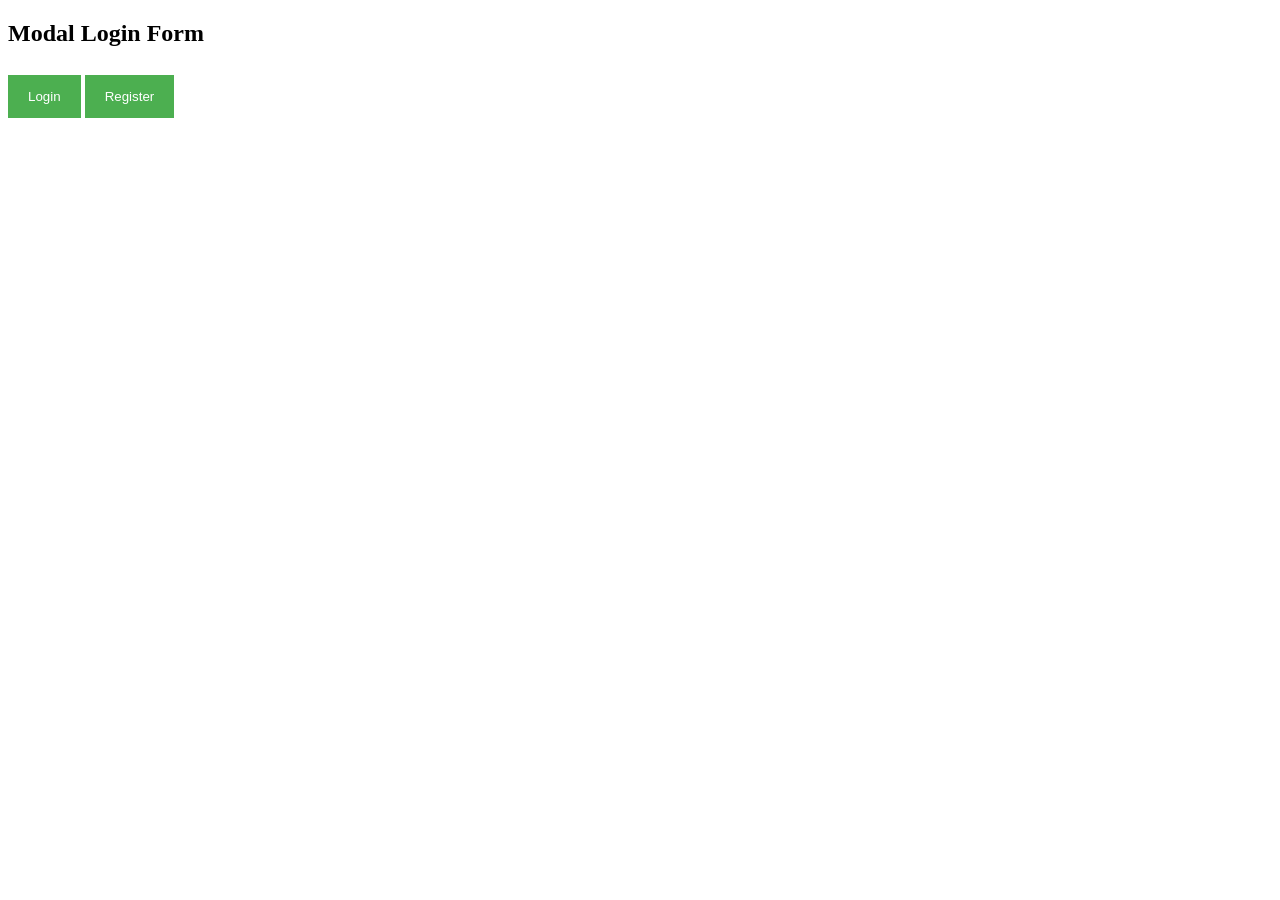
<file: src/main/webapp/Complete/Index.html>
<!DOCTYPE html>
<html>
 <head>
<link rel="stylesheet" type="text/css" href="css/index.css">
</head>
<body>

<h2>Modal Login Form</h2>

<button onclick="document.getElementById('id01').style.display='block'" style="width:auto;">Login</button>
<button onclick="document.getElementById('id01').style.display='block'" style="width:auto;">Register</button>

<div id="id01" class="modal">
  
  <form class="modal-content animate" action="events.html">
    <div class="imgcontainer">
      <span onclick="document.getElementById('id01').style.display='none'" class="close" title="Close Modal">&times;</span>
      <img src="src/img_avatar2.png" alt="Avatar" class="avatar">
    </div>

    <div class="container">
      <label><b>Username</b></label>
      <input type="text" placeholder="Enter Username" name="uname" required>

      <label><b>Password</b></label>
      <input type="password" placeholder="Enter Password" name="psw" required>
        
      <button type="submit">Login</button>
      <input type="checkbox" checked="checked"> Remember me
    </div>

    <div class="container" style="background-color:#f1f1f1">
      <button type="button" onclick="document.getElementById('id01').style.display='none'" class="cancelbtn">Cancel</button>
      <span class="psw">Forgot <a href="#">password?</a></span>
    </div>
  </form>
</div>

<script>
// Get the modal
var modal = document.getElementById('id01');

// When the user clicks anywhere outside of the modal, close it
window.onclick = function(event) {
    if (event.target == modal) {
        modal.style.display = "none";
    }
}
</script>

</body>
</html>
</file>
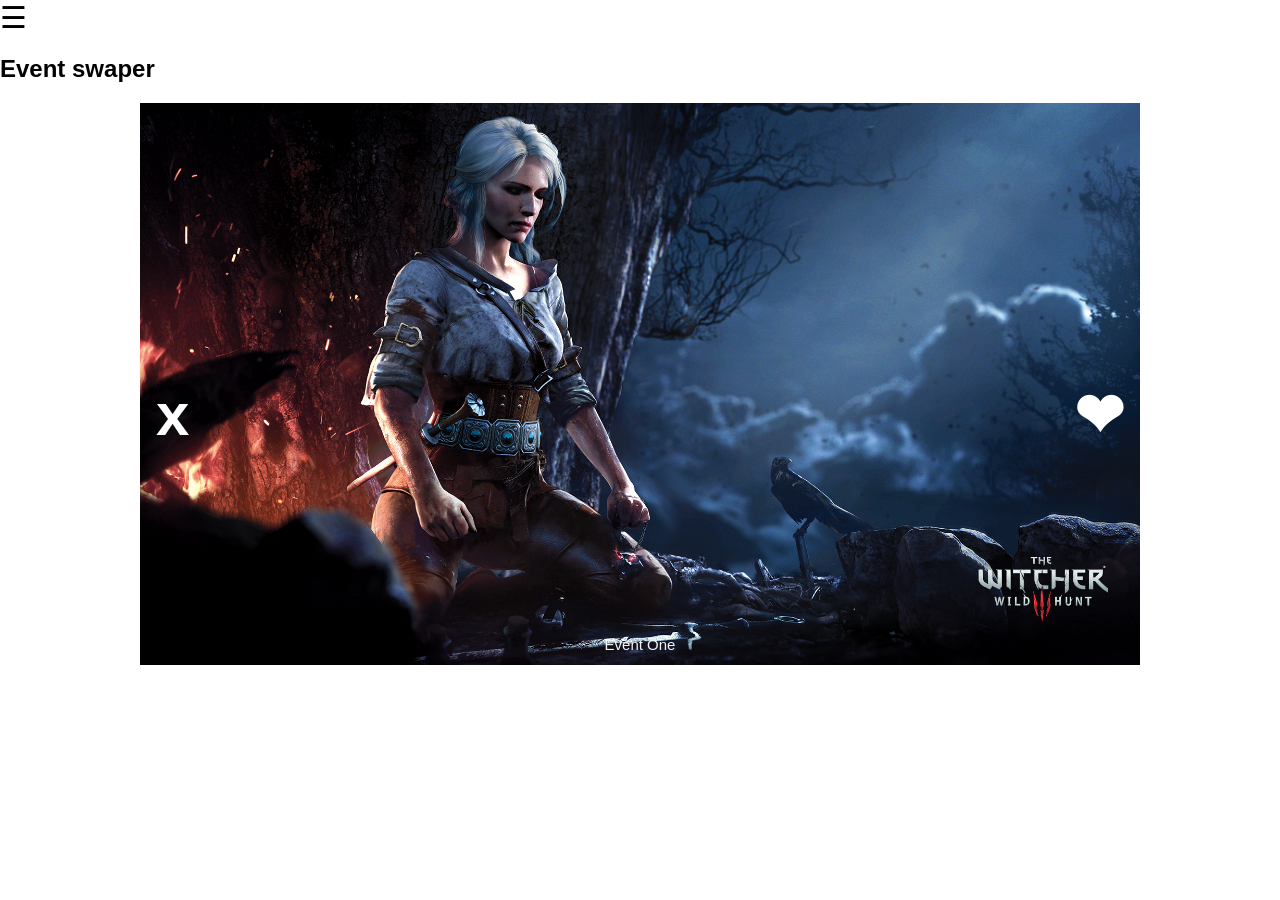
<file: src/main/webapp/Complete/events.html>
<!DOCTYPE html>
<html>
 <head>
<link rel="stylesheet" type="text/css" href="css/event.css">
</head>

<meta name="viewport" content="width=device-width, initial-scale=1">


<body>


<div id="mySidenav" class="sidenav">
  <a href="javascript:void(0)" class="closebtn" onclick="closeNav()">&times;</a>
  <a href="#">My Profile</a>
  <a href="#">My Events</a>
  <a href="#">My Routes</a>
  <a href="index.html">Logout</a>
</div>

<span style="font-size:30px;cursor:pointer" onclick="openNav()">&#9776;</span>
<h2>Event swaper</h2>

<script>
function openNav() {
    document.getElementById("mySidenav").style.width = "250px";
}

function closeNav() {
    document.getElementById("mySidenav").style.width = "0";
}
</script>

<div class="slideshow-container">

<div class="mySlides fade">
  <img src="src/event1.png" style="width:100%">
  <div class="text">Event One</div>
</div>

<div class="mySlides fade">
  <img src="src/event2.png" style="width:100%">
  <div class="text">Event Two</div>
</div>

<div class="mySlides fade">
  <img src="src/event3.jpg" style="width:100%">
  <div class="text">Event Three</div>
</div>

<a class="prev" onclick="plusSlides(-1)">&#120;</a>
<a class="next" onclick="plusSlides(1)">&#10084;</a>

</div>
<br>

<script>
var slideIndex = 1;
showSlides(slideIndex);

function plusSlides(n) {
  showSlides(slideIndex += n);
}

function currentSlide(n) {
  showSlides(slideIndex = n);
}

function showSlides(n) {
  var i;
  var slides = document.getElementsByClassName("mySlides");
  if (n > slides.length) {slideIndex = 1}    
  if (n < 1) {slideIndex = slides.length}
  for (i = 0; i < slides.length; i++) {
      slides[i].style.display = "none";  
  }
  slides[slideIndex-1].style.display = "block";  
  
}
</script>

</body>
</html>
</file>
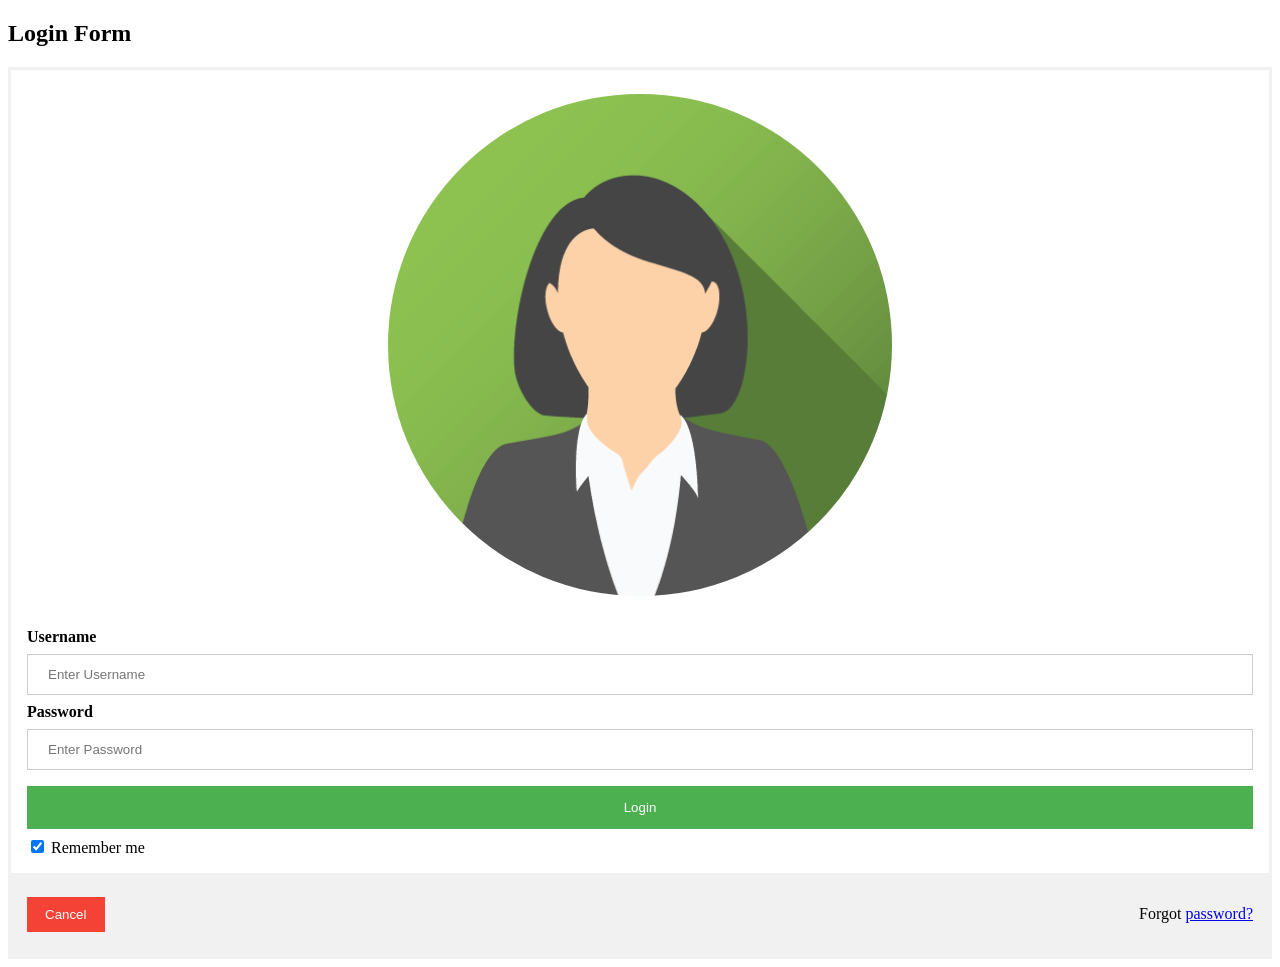
<file: src/main/webapp/html/LoginScreen/StartScreenWithDirectLogin.html>
<!DOCTYPE html>
<html>
<style>
form {
    border: 3px solid #f1f1f1;
}

input[type=text], input[type=password] {
    width: 100%;
    padding: 12px 20px;
    margin: 8px 0;
    display: inline-block;
    border: 1px solid #ccc;
    box-sizing: border-box;
}

button {
    background-color: #4CAF50;
    color: white;
    padding: 14px 20px;
    margin: 8px 0;
    border: none;
    cursor: pointer;
    width: 100%;
}

.cancelbtn {
    width: auto;
    padding: 10px 18px;
    background-color: #f44336;
}

.imgcontainer {
    text-align: center;
    margin: 24px 0 12px 0;
}

img.avatar {
    width: 40%;
    border-radius: 50%;
}

.container {
    padding: 16px;
}

span.psw {
    float: right;
    padding-top: 16px;
}

/* Change styles for span and cancel button on extra small screens */
@media screen and (max-width: 300px) {
    span.psw {
       display: block;
       float: none;
    }
    .cancelbtn {
       width: 100%;
    }
}
</style>
<body>

<h2>Login Form</h2>

<form action="action_page.php">
  <div class="imgcontainer">
    <img src="image/img_avatar2.png" alt="Avatar" class="avatar">
  </div>

  <div class="container">
    <label><b>Username</b></label>
    <input type="text" placeholder="Enter Username" name="uname" required>

    <label><b>Password</b></label>
    <input type="password" placeholder="Enter Password" name="psw" required>
        
    <button type="submit">Login</button>
    <input type="checkbox" checked="checked"> Remember me
  </div>

  <div class="container" style="background-color:#f1f1f1">
    <button type="button" class="cancelbtn">Cancel</button>
    <span class="psw">Forgot <a href="#">password?</a></span>
  </div>
</form>

</body>
</html>
</file>
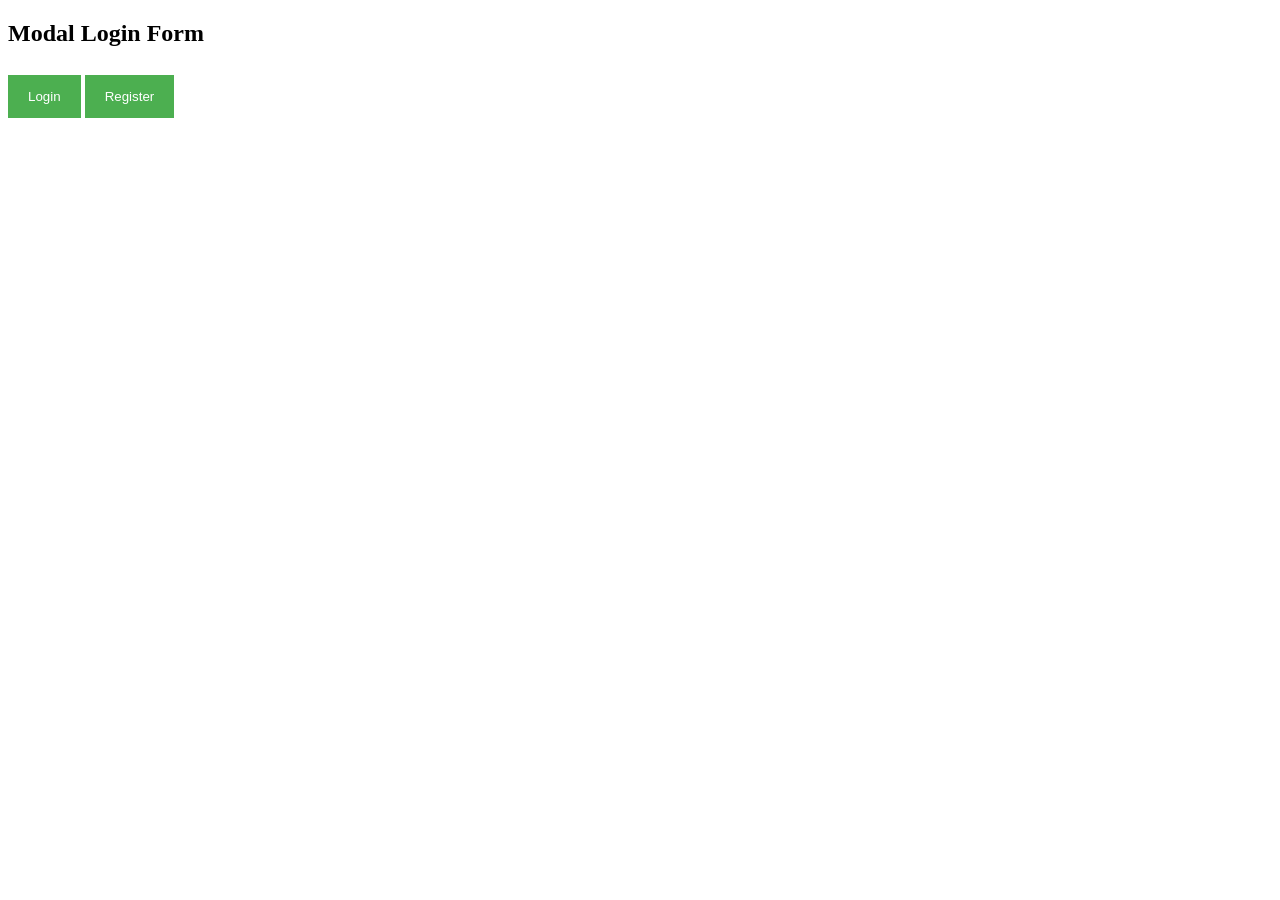
<file: src/main/webapp/html/LoginScreen/StartScreenWithLoginRegister.html>
<!DOCTYPE html>
<html>
<style>
/* Full-width input fields */
input[type=text], input[type=password] {
    width: 100%;
    padding: 12px 20px;
    margin: 8px 0;
    display: inline-block;
    border: 1px solid #ccc;
    box-sizing: border-box;
}

/* Set a style for all buttons */
button {
    background-color: #4CAF50;
    color: white;
    padding: 14px 20px;
    margin: 8px 0;
    border: none;
    cursor: pointer;
    width: 100%;
}

/* Extra styles for the cancel button */
.cancelbtn {
    width: auto;
    padding: 10px 18px;
    background-color: #f44336;
}

/* Center the image and position the close button */
.imgcontainer {
    text-align: center;
    margin: 24px 0 12px 0;
    position: relative;
}

img.avatar {
    width: 40%;
    border-radius: 50%;
}

.container {
    padding: 16px;
}

span.psw {
    float: right;
    padding-top: 16px;
}

/* The Modal (background) */
.modal {
    display: none; /* Hidden by default */
    position: fixed; /* Stay in place */
    z-index: 1; /* Sit on top */
    left: 0;
    top: 0;
    width: 100%; /* Full width */
    height: 100%; /* Full height */
    overflow: auto; /* Enable scroll if needed */
    background-color: rgb(0,0,0); /* Fallback color */
    background-color: rgba(0,0,0,0.4); /* Black w/ opacity */
    padding-top: 60px;
}

/* Modal Content/Box */
.modal-content {
    background-color: #fefefe;
    margin: 5% auto 15% auto; /* 5% from the top, 15% from the bottom and centered */
    border: 1px solid #888;
    width: 80%; /* Could be more or less, depending on screen size */
}

/* The Close Button (x) */
.close {
    position: absolute;
    right: 25px;
    top: 0;
    color: #000;
    font-size: 35px;
    font-weight: bold;
}

.close:hover,
.close:focus {
    color: red;
    cursor: pointer;
}

/* Add Zoom Animation */
.animate {
    -webkit-animation: animatezoom 0.6s;
    animation: animatezoom 0.6s
}

@-webkit-keyframes animatezoom {
    from {-webkit-transform: scale(0)} 
    to {-webkit-transform: scale(1)}
}
    
@keyframes animatezoom {
    from {transform: scale(0)} 
    to {transform: scale(1)}
}

/* Change styles for span and cancel button on extra small screens */
@media screen and (max-width: 300px) {
    span.psw {
       display: block;
       float: none;
    }
    .cancelbtn {
       width: 100%;
    }
}
</style>
<body>

<h2>Modal Login Form</h2>

<button onclick="document.getElementById('id01').style.display='block'" style="width:auto;">Login</button>
<button onclick="document.getElementById('id01').style.display='block'" style="width:auto;">Register</button>

<div id="id01" class="modal">
  
  <form class="modal-content animate" action="action_page.php">
    <div class="imgcontainer">
      <span onclick="document.getElementById('id01').style.display='none'" class="close" title="Close Modal">&times;</span>
      <img src="image/img_avatar2.png" alt="Avatar" class="avatar">
    </div>

    <div class="container">
      <label><b>Username</b></label>
      <input type="text" placeholder="Enter Username" name="uname" required>

      <label><b>Password</b></label>
      <input type="password" placeholder="Enter Password" name="psw" required>
        
      <button type="submit">Login</button>
      <input type="checkbox" checked="checked"> Remember me
    </div>

    <div class="container" style="background-color:#f1f1f1">
      <button type="button" onclick="document.getElementById('id01').style.display='none'" class="cancelbtn">Cancel</button>
      <span class="psw">Forgot <a href="#">password?</a></span>
    </div>
  </form>
</div>

<script>
// Get the modal
var modal = document.getElementById('id01');

// When the user clicks anywhere outside of the modal, close it
window.onclick = function(event) {
    if (event.target == modal) {
        modal.style.display = "none";
    }
}
</script>

</body>
</html>
</file>
<file: src/main/webapp/Complete/css/index.css>
/* Full-width input fields */
input[type=text], input[type=password] {
    width: 100%;
    padding: 12px 20px;
    margin: 8px 0;
    display: inline-block;
    border: 1px solid #ccc;
    box-sizing: border-box;
}

/* Set a style for all buttons */
button {
    background-color: #4CAF50;
    color: white;
    padding: 14px 20px;
    margin: 8px 0;
    border: none;
    cursor: pointer;
    width: 100%;
}

/* Extra styles for the cancel button */
.cancelbtn {
    width: auto;
    padding: 10px 18px;
    background-color: #f44336;
}

/* Center the image and position the close button */
.imgcontainer {
    text-align: center;
    margin: 24px 0 12px 0;
    position: relative;
}

img.avatar {
    width: 40%;
    border-radius: 50%;
}

.container {
    padding: 16px;
}

span.psw {
    float: right;
    padding-top: 16px;
}

/* The Modal (background) */
.modal {
    display: none; /* Hidden by default */
    position: fixed; /* Stay in place */
    z-index: 1; /* Sit on top */
    left: 0;
    top: 0;
    width: 100%; /* Full width */
    height: 100%; /* Full height */
    overflow: auto; /* Enable scroll if needed */
    background-color: rgb(0,0,0); /* Fallback color */
    background-color: rgba(0,0,0,0.4); /* Black w/ opacity */
    padding-top: 60px;
}

/* Modal Content/Box */
.modal-content {
    background-color: #fefefe;
    margin: 5% auto 15% auto; /* 5% from the top, 15% from the bottom and centered */
    border: 1px solid #888;
    width: 80%; /* Could be more or less, depending on screen size */
}

/* The Close Button (x) */
.close {
    position: absolute;
    right: 25px;
    top: 0;
    color: #000;
    font-size: 35px;
    font-weight: bold;
}

.close:hover,
.close:focus {
    color: red;
    cursor: pointer;
}

/* Add Zoom Animation */
.animate {
    -webkit-animation: animatezoom 0.6s;
    animation: animatezoom 0.6s
}

@-webkit-keyframes animatezoom {
    from {-webkit-transform: scale(0)} 
    to {-webkit-transform: scale(1)}
}
    
@keyframes animatezoom {
    from {transform: scale(0)} 
    to {transform: scale(1)}
}

/* Change styles for span and cancel button on extra small screens */
@media screen and (max-width: 300px) {
    span.psw {
       display: block;
       float: none;
    }
    .cancelbtn {
       width: 100%;
    }
}
</file>
<file: src/main/webapp/Complete/css/event.css>
* {box-sizing:border-box}
body {font-family: Verdana,sans-serif;margin:0}
.mySlides {display:none}

/* Slideshow container */
.slideshow-container {
  max-width: 1000px;
  position: relative;
  margin: auto;
}

/* Next & previous buttons */
.prev, .next {
  cursor: pointer;
  position: absolute;
  top: 50%;
  width: auto;
  padding: 16px;
  margin-top: -22px;
  color: white;
  font-weight: bold;
  font-size: 60px;
  transition: 0.6s ease;
  border-radius: 0 3px 3px 0;
}

/* Position the "next button" to the right */
.next {
  right: 0;
  border-radius: 3px 0 0 3px;
}

/* On hover, add a black background color with a little bit see-through */
.prev:hover {
  color: #b30000;
}

/* On hover, add a black background color with a little bit see-through */
.next:hover {
  color: #2eb82e;
}

/* Caption text */
.text {
  color: #f2f2f2;
  font-size: 15px;
  padding: 8px 12px;
  position: absolute;
  bottom: 8px;
  width: 100%;
  text-align: center;
}

/* Number text (1/3 etc) */
.numbertext {
  color: #f2f2f2;
  font-size: 12px;
  padding: 8px 12px;
  position: absolute;
  top: 0;
}

/* The dots/bullets/indicators */
.dot {
  cursor:pointer;
  height: 13px;
  width: 13px;
  margin: 0 2px;
  background-color: #bbb;
  border-radius: 50%;
  display: inline-block;
  transition: background-color 0.6s ease;
}

.active, .dot:hover {
  background-color: #717171;
}

/* Fading animation */
.fade {
  -webkit-animation-name: fade;
  -webkit-animation-duration: 1.5s;
  animation-name: fade;
  animation-duration: 1.5s;
}

@-webkit-keyframes fade {
  from {opacity: .4} 
  to {opacity: 1}
}

@keyframes fade {
  from {opacity: .4} 
  to {opacity: 1}
}

/* On smaller screens, decrease text size */
@media only screen and (max-width: 300px) {
  .prev, .next,.text {font-size: 11px}
}

/*SIDEBAR MENU*/

body {
    font-family: "Lato", sans-serif;
}

.sidenav {
    height: 100%;
    width: 0;
    position: fixed;
    z-index: 1;
    top: 0;
    left: 0;
    background-color: #111;
    overflow-x: hidden;
    transition: 0.5s;
    padding-top: 60px;
}

.sidenav a {
    padding: 8px 8px 8px 32px;
    text-decoration: none;
    font-size: 25px;
    color: #818181;
    display: block;
    transition: 0.3s
}

.sidenav a:hover, .offcanvas a:focus{
    color: #f1f1f1;
}

.sidenav .closebtn {
    position: absolute;
    top: 0;
    right: 25px;
    font-size: 36px;
    margin-left: 50px;
}

@media screen and (max-height: 450px) {
  .sidenav {padding-top: 15px;}
  .sidenav a {font-size: 18px;}
}
</file>
